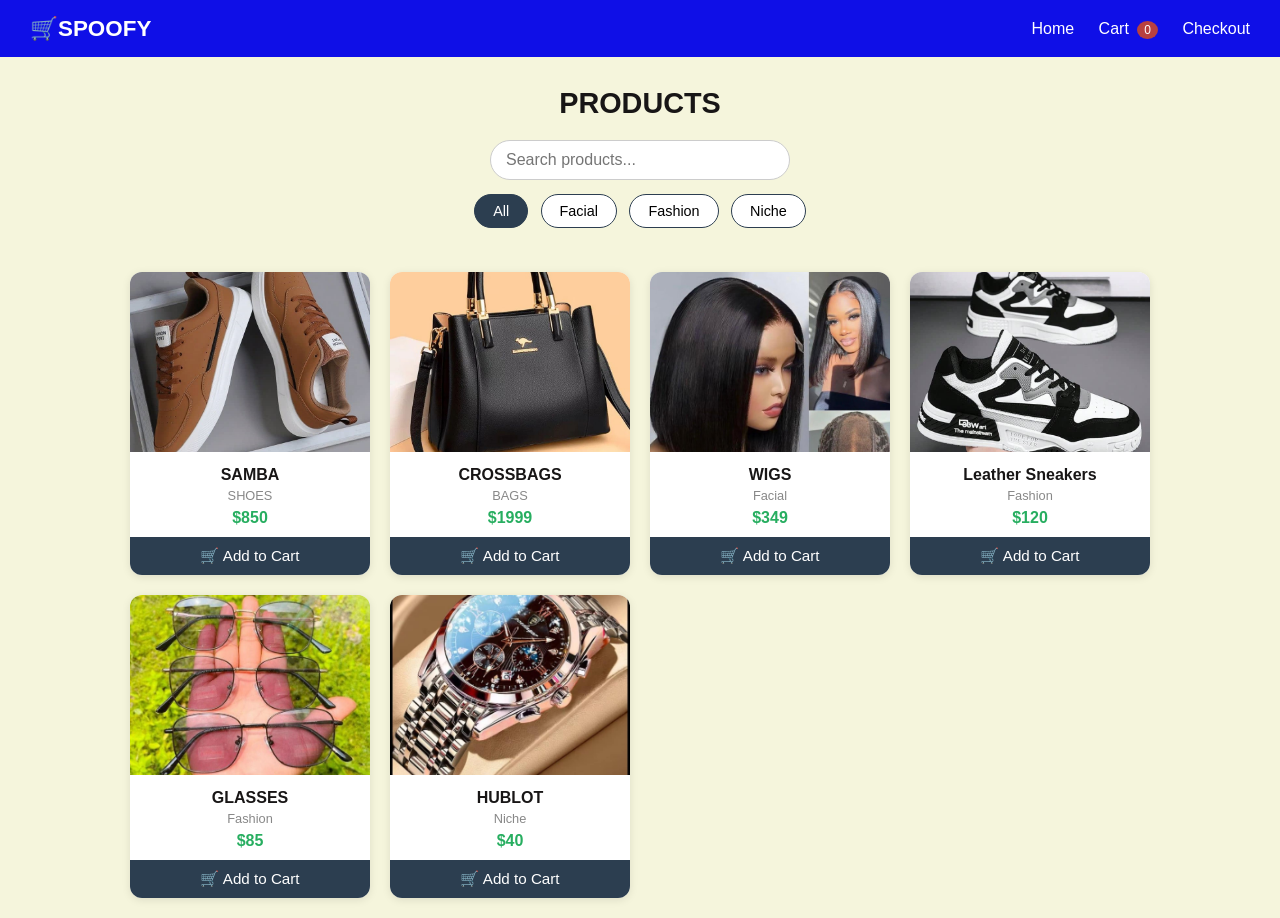
<file: index.html>
<!DOCTYPE html>
<html lang="en">
<head>
    <meta charset="UTF-8">
    <meta name="viewport" content="width=device-width, initial-scale=1.0">
    <title>WAD</title>
    <link rel="stylesheet" href="css/style.css">
</head>
<body>
    <!-- NAVIGATION BAR -->
  <header class="navbar">
    <div class="brand">🛒SPOOFY </div>
    <nav>
      <a href="index.html">Home</a>
      <a href="cart.html">Cart <span id="cart-count">0</span></a>
      <a href="checkout.html">Checkout</a>
    </nav>
  </header>

  <!-- PAGE HEADING -->
  <h1 class="page-title">PRODUCTS</h1>

  <!-- SEARCH BAR -->
  <div class="controls">
    <input type="text" id="search-input" placeholder="Search products..." />
  </div>

  <!-- CATEGORY FILTER BUTTONS -->
  <div class="filters">
    <button class="filter-btn active" data-category="All">All</button>
    <button class="filter-btn" data-category="Facial">Facial</button>
    <button class="filter-btn" data-category="Fashion">Fashion</button>
    <button class="filter-btn" data-category="Niche">Niche</button>
  </div>

  <!-- PRODUCTS DISPLAY AREA -->
  <div id="product-grid"></div>

  <!-- TOAST NOTIFICATION -->
  <div id="toast"></div>

  <script src="js/script.js"></script>
</body>
</html>
</file>
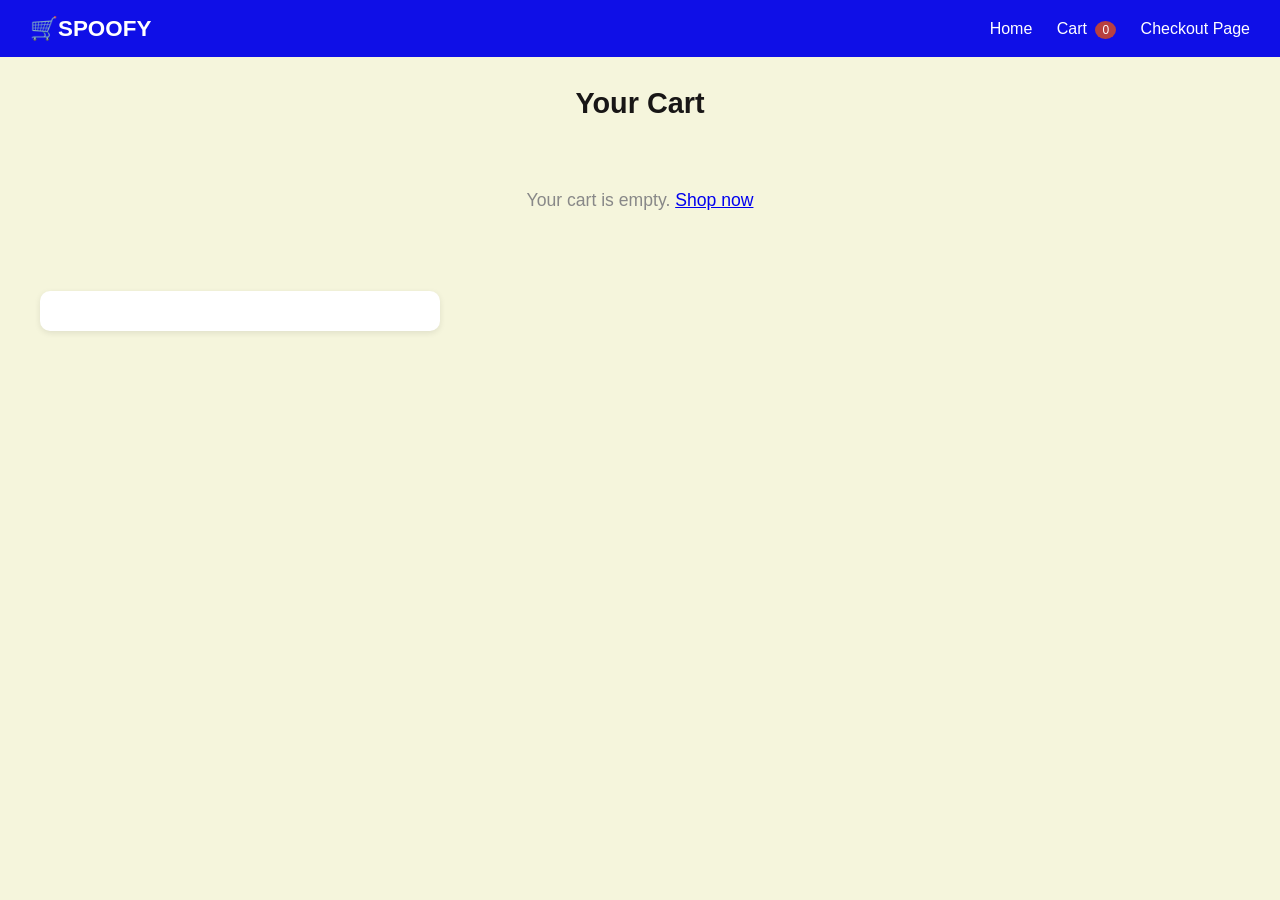
<file: cart.html>
<!DOCTYPE html>
<html lang="en">
<head>
    <meta charset="UTF-8">
    <meta name="viewport" content="width=device-width, initial-scale=1.0">
    <title>WAD ASSIGNMENT</title>
    <link rel="stylesheet" href="css/style.css">
</head>
<body>
    <!-- NAVIGATION BAR -->
  <header class="navbar">
    <div class="brand">🛒SPOOFY </div>
    <nav>
      <a href="index.html">Home</a>
      <a href="cart.html">Cart <span id="cart-count">0</span></a>
      <a href="checkout.html">Checkout Page</a>
    </nav>
  </header>

  <h1 class="page-title">Your Cart</h1>

  <!-- CART ITEMS WILL APPEAR HERE -->
  <div id="cart-items"></div>

  <!-- ORDER TOTAL SUMMARY -->
  <div id="cart-summary"></div>

  <!-- TOAST NOTIFICATION -->
  <div id="toast"></div>

  

  <script src="js/script.js"></script>
</body>
</html>
</file>
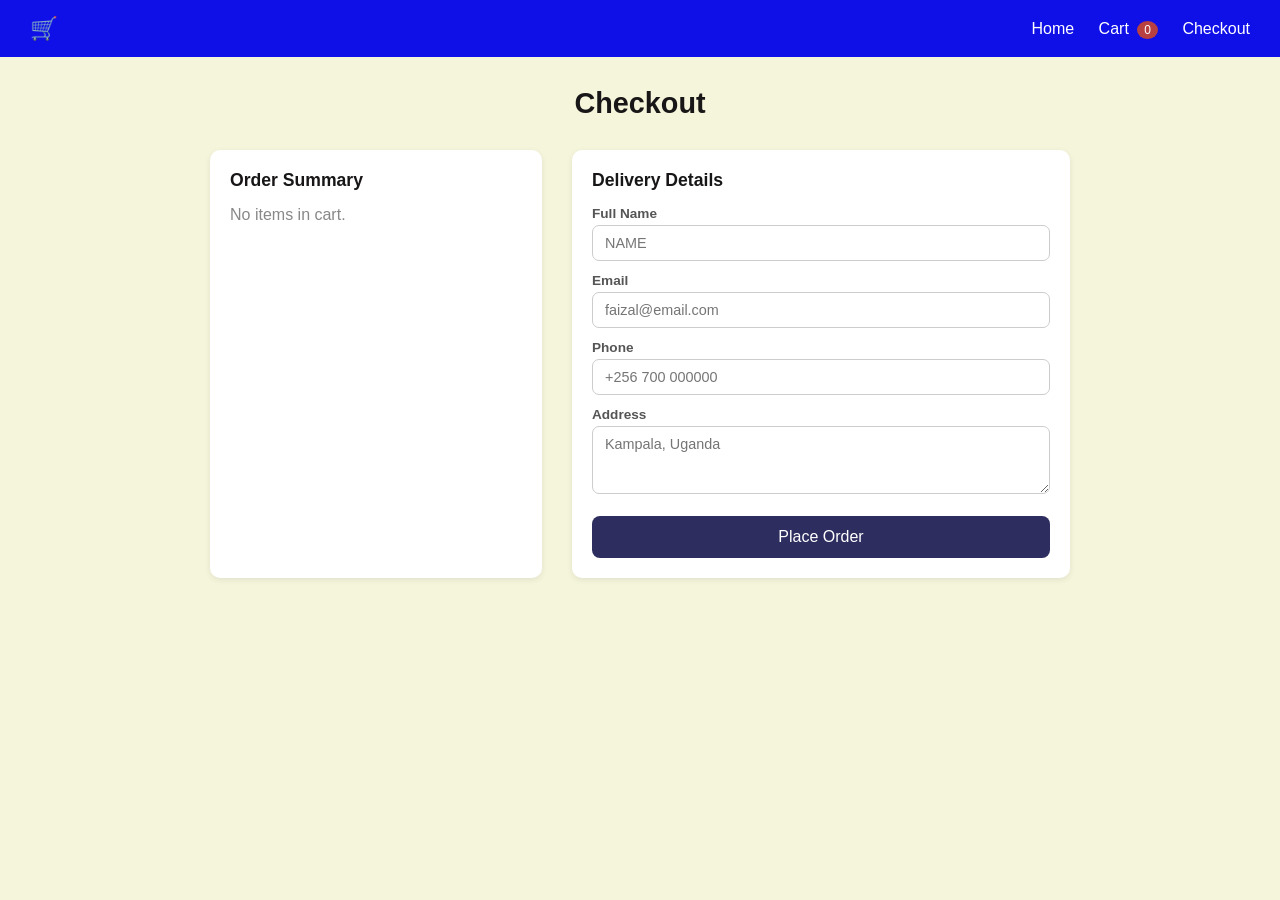
<file: checkout.html>
<!DOCTYPE html>
<html lang="en">
<head>
    <meta charset="UTF-8">
    <meta name="viewport" content="width=device-width, initial-scale=1.0">
    <title>WAD</title>
    <link rel="stylesheet" href="css/style.css">
</head>
<body>
    <header class="navbar">
    <div class="brand">🛒 </div>
    <nav>
      <a href="index.html">Home</a>
      <a href="cart.html">Cart <span id="cart-count">0</span></a>
      <a href="checkout.html">Checkout</a>
    </nav>
  </header>

  <h1 class="page-title">Checkout</h1>

  <div class="checkout-wrapper">

    <!-- LEFT SIDE: ORDER SUMMARY -->
    <div class="order-summary">
      <h2>Order Summary</h2>
      <div id="checkout-items"></div>
      <div id="order-total"></div>
    </div>

    <!-- RIGHT SIDE: DELIVERY FORM -->
    <div class="checkout-form">
      <h2>Delivery Details</h2>

      <label>Full Name</label>
      <input type="text" id="full-name" placeholder="NAME" />
      <span class="error" id="error-name"></span>

      <label>Email</label>
      <input type="email" id="email" placeholder="faizal@email.com" />
      <span class="error" id="error-email"></span>

      <label>Phone</label>
      <input type="tel" id="phone" placeholder="+256 700 000000" />
      <span class="error" id="error-phone"></span>

      <label>Address</label>
      <textarea id="address" rows="3" placeholder="Kampala, Uganda"></textarea>
      <span class="error" id="error-address"></span>

      <button id="place-order-btn">Place Order</button>

      <!-- SUCCESS MESSAGE ( it is hidden until order is placed) -->
      <div id="order-success" class="hidden">
        <h3> Order Placed!</h3>
        <p>Thank you! A confirmation will be sent to your email.</p>
        <a href="index.html">Continue Shopping</a>
      </div>

    </div>
  </div>

  <!-- TOAST NOTIFICATION -->
  <div id="toast"></div>

  <script src="js/script.js"></script>
</body>
</html>
</file>
<file: css/style.css>
/* ── RESET ── */
* { margin: 0; padding: 0; box-sizing: border-box; }

body {
  font-family: Arial, sans-serif;
  background:beige;
  color: rgb(24, 22, 22);
}

/* ── NAVBAR ── */
.navbar {
  display: flex;
  justify-content: space-between;
  align-items: center;
  background: rgb(15, 15, 231);
  color: white;
  padding: 15px 30px;
}
.brand { font-size: 1.4rem; font-weight: bold; }

nav a { color: white; text-decoration: none; margin-left: 20px; }

nav a:hover { text-decoration: underline; }

/* ── CART BADGE ── */
#cart-count {
  background:rgb(184, 64, 64);
  color: white;
  border-radius: 50%;
  padding: 2px 7px;
  font-size: 0.75rem;
  margin-left: 4px;
}

/* ── PAGE TITLE ── */
.page-title { text-align: center; padding: 30px 20px 10px; font-size: 1.8rem; }

/* ── SEARCH BAR ── */
.controls { text-align: center; margin: 10px; }
.controls input {
  padding: 10px 15px;
  width: 300px;
  border: 1px solid #ccc;
  border-radius: 20px;
  font-size: 1rem;
}

/* ── FILTER BUTTONS ── */
.filters { text-align: center; margin: 10px 0 20px; }
.filter-btn {
  padding: 8px 18px;
  margin: 4px;
  border: 1px solid #2c3e50;
  border-radius: 20px;
  background: white;
  cursor: pointer;
  font-size: 0.9rem;
}
.filter-btn.active,
.filter-btn:hover { background: #2c3e50; color: white; }

/* ── PRODUCT GRID ── */
#product-grid {
  display: grid;
  grid-template-columns: repeat(auto-fill, minmax(220px, 1fr));
  gap: 20px;
  padding: 20px 40px;
  max-width: 1100px;
  margin: 0 auto;
}

/* ── PRODUCT CARD ── */
.product-card {
  background: white;
  border-radius: 12px;
  overflow: hidden;
  text-align: center;
  box-shadow: 0 2px 8px rgba(0,0,0,0.1);
}

/* YOUR PRODUCT IMAGE */
.product-img {
  width: 100%;
  height: 180px;
  object-fit: cover;   /* crops image neatly to fill the box */
}

.product-card h3    { font-size: 1rem;  padding: 10px 10px 2px; }
.product-card .category { font-size: 0.8rem; color: #888; padding: 2px 10px; }
.product-card .price    { color: #27ae60; font-weight: bold; padding: 4px 10px 10px; }
.product-card button {
  background: #2c3e50;
  color: white;
  border: none;
  padding: 10px;
  width: 100%;
  cursor: pointer;
  font-size: 0.95rem;
}
.product-card button:hover { background: #1a252f; }

/* ── CART ITEMS ── */
.cart-item {
  display: flex;
  align-items: center;
  gap: 15px;
  background: white;
  border-radius: 10px;
  padding: 15px 20px;
  margin: 10px 40px;
  box-shadow: 0 2px 6px rgba(0,0,0,0.09);
}

/* YOUR CART IMAGE */
.cart-img {
  width: 65px;
  height: 65px;
  object-fit: cover;
  border-radius: 8px;
  flex-shrink: 0;
}

.item-info   { flex: 1; }
.item-name   { font-weight: bold; margin-bottom: 4px; }
.item-price  { color: #16e16b; font-weight: bold; }

/* ── QUANTITY CONTROLS ── */
.qty-controls { display: flex; align-items: center; gap: 8px; }
.qty-btn {
  width: 28px; height: 20px;
  border: 1px solid #ccc;
  border-radius: 5px;
  background: #f0f0f0;
  font-size: 1rem;
  cursor: pointer;
}
.qty-value { font-weight: bold; min-width: 20px; text-align: center; }

/* ── REMOVE BUTTON ── */
.remove-btn {
  background: #e74c3c;
  color: white;
  border: none;
  padding: 6px 12px;
  border-radius: 6px;
  cursor: pointer;
}
.remove-btn:hover { background: #c0392b; }

/* ── CART SUMMARY ── */
#cart-summary {
  background: white;
  border-radius: 10px;
  padding: 20px 30px;
  margin: 20px 40px;
  box-shadow: 0 2px 6px rgba(0,0,0,0.09);
  max-width: 400px;
}
#cart-summary h3 { margin-bottom: 10px; }
.summary-row { display: flex; justify-content: space-between; padding: 5px 0; }
.summary-row.total {
  font-weight: bold;
  border-top: 1px solid #eee;
  margin-top: 8px;
  padding-top: 10px;
}
.checkout-link {
  display: block;
  background: #27ae60;
  color: white;
  text-align: center;
  padding: 12px;
  border-radius: 8px;
  margin-top: 15px;
  text-decoration: none;
  font-weight: bold;
}
.checkout-link:hover { background: #1e8449; }

/* ── CHECKOUT PAGE ── */
.checkout-wrapper {
  display: grid;
  grid-template-columns: 1fr 1.5fr;
  gap: 30px;
  max-width: 900px;
  margin: 20px auto;
  padding: 0 20px 40px;
}

.order-summary,
.checkout-form {
  background: white;
  border-radius: 10px;
  padding: 20px;
  box-shadow: 0 2px 6px rgba(0,0,0,0.08);
}

.order-summary h2,
.checkout-form h2 { margin-bottom: 15px; font-size: 1.1rem; }

/* ── CHECKOUT ITEM ROW ── */
.checkout-row {
  display: flex;
  align-items: center;
  justify-content: space-between;
  padding: 7px 0;
  border-bottom: 1px solid #f0f0f0;
  font-size: 0.9rem;
}

/* YOUR CHECKOUT THUMBNAIL IMAGE */
.checkout-img {
  width: 35px;
  height: 35px;
  object-fit: cover;
  border-radius: 5px;
  margin-right: 8px;
  vertical-align: middle;
}

#order-total {
  display: flex;
  justify-content: space-between;
  font-weight: bold;
  margin-top: 12px;
  font-size: 1rem;
}

/* ── CHECKOUT FORM FIELDS ── */
.checkout-form label {
  display: block;
  font-size: 0.85rem;
  font-weight: bold;
  margin: 12px 0 4px;
  color: #555;
}
.checkout-form input,
.checkout-form textarea {
  width: 100%;
  padding: 9px 12px;
  border: 1px solid #ccc;
  border-radius: 7px;
  font-size: 0.9rem;
  font-family: inherit;
}
.checkout-form input.invalid,
.checkout-form textarea.invalid { border-color: rgb(165, 74, 74); }
.error { color: rgb(203, 82, 82); font-size: 0.78rem; display: block; margin-top: 3px; }

#place-order-btn {
  width: 100%;
  margin-top: 15px;
  padding: 12px;
  background: rgb(45, 45, 95);
  color: white;
  border: none;
  border-radius: 8px;
  font-size: 1rem;
  cursor: pointer;
}
#place-order-btn:hover { background: rgb(37, 37, 77) }

/* ── ORDER SUCCESS ── */
#order-success {
  text-align: center;
  padding: 25px 10px;
}
#order-success h3 { font-size: 1.4rem; margin-bottom: 8px; }
#order-success p  { color: #555; margin-bottom: 15px; }
#order-success a  {
  background: #27ae60;
  color: white;
  padding: 10px 20px;
  border-radius: 7px;
  text-decoration: none;
}

/* ── TOAST NOTIFICATION ── */
#toast {
  position: fixed;
  bottom: 25px;
  right: 25px;
  background: #2c3e50;
  color: white;
  padding: 12px 20px;
  border-radius: 8px;
  font-size: 0.9rem;
  opacity: 0;
  transition: opacity 0.3s;
  pointer-events: none;
  z-index: 999;
}
#toast.show { opacity: 1; }

/* ── EMPTY MESSAGE ── */
.empty-msg { text-align: center; padding: 60px 20px; color: #888; font-size: 1.1rem; }

/* ── HIDDEN CLASS ── */
.hidden { display: none; }

/* ── RESPONSIVE ── */
@media (max-width: 670px) {
  .checkout-wrapper  { grid-template-columns: 1fr; }
  #product-grid      { padding: 15px; }
  .cart-item         { margin: 10px 15px; flex-wrap: wrap; }
  #cart-summary      { margin: 15px; }
}
</file>
